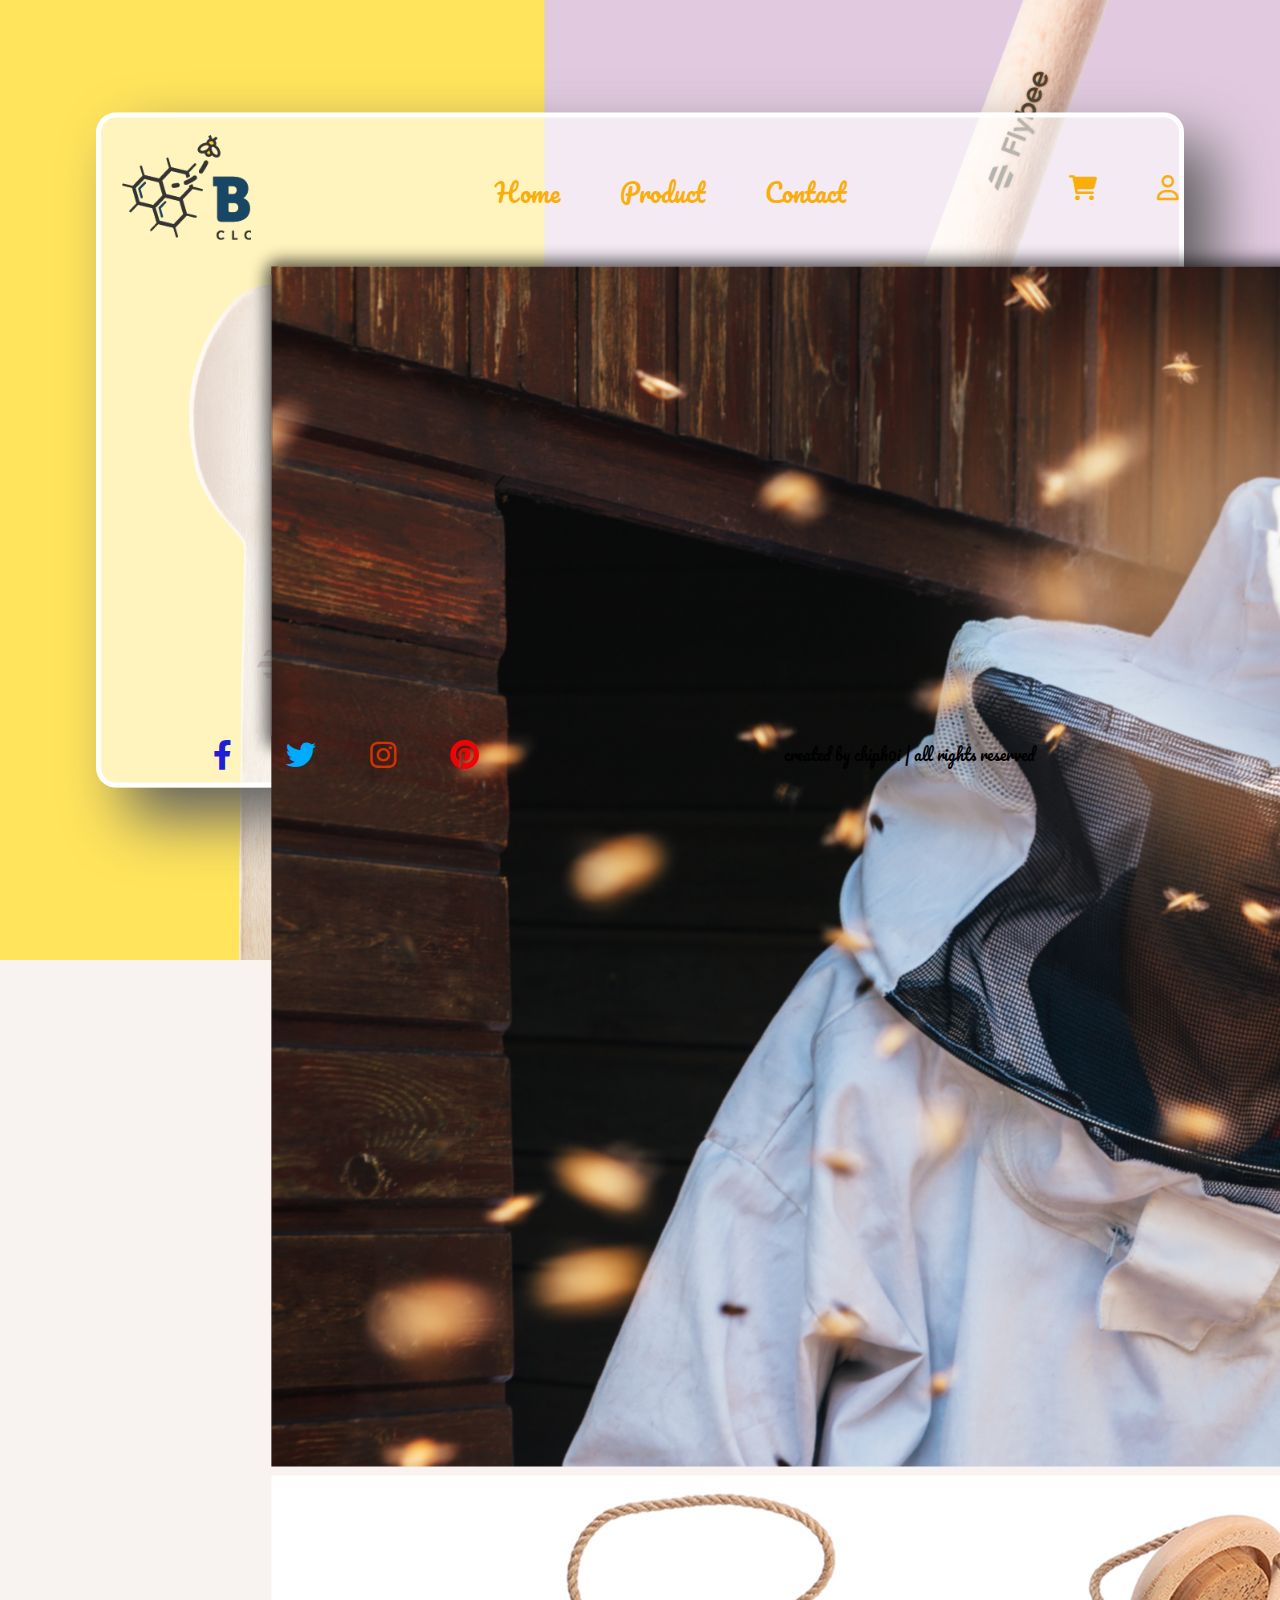
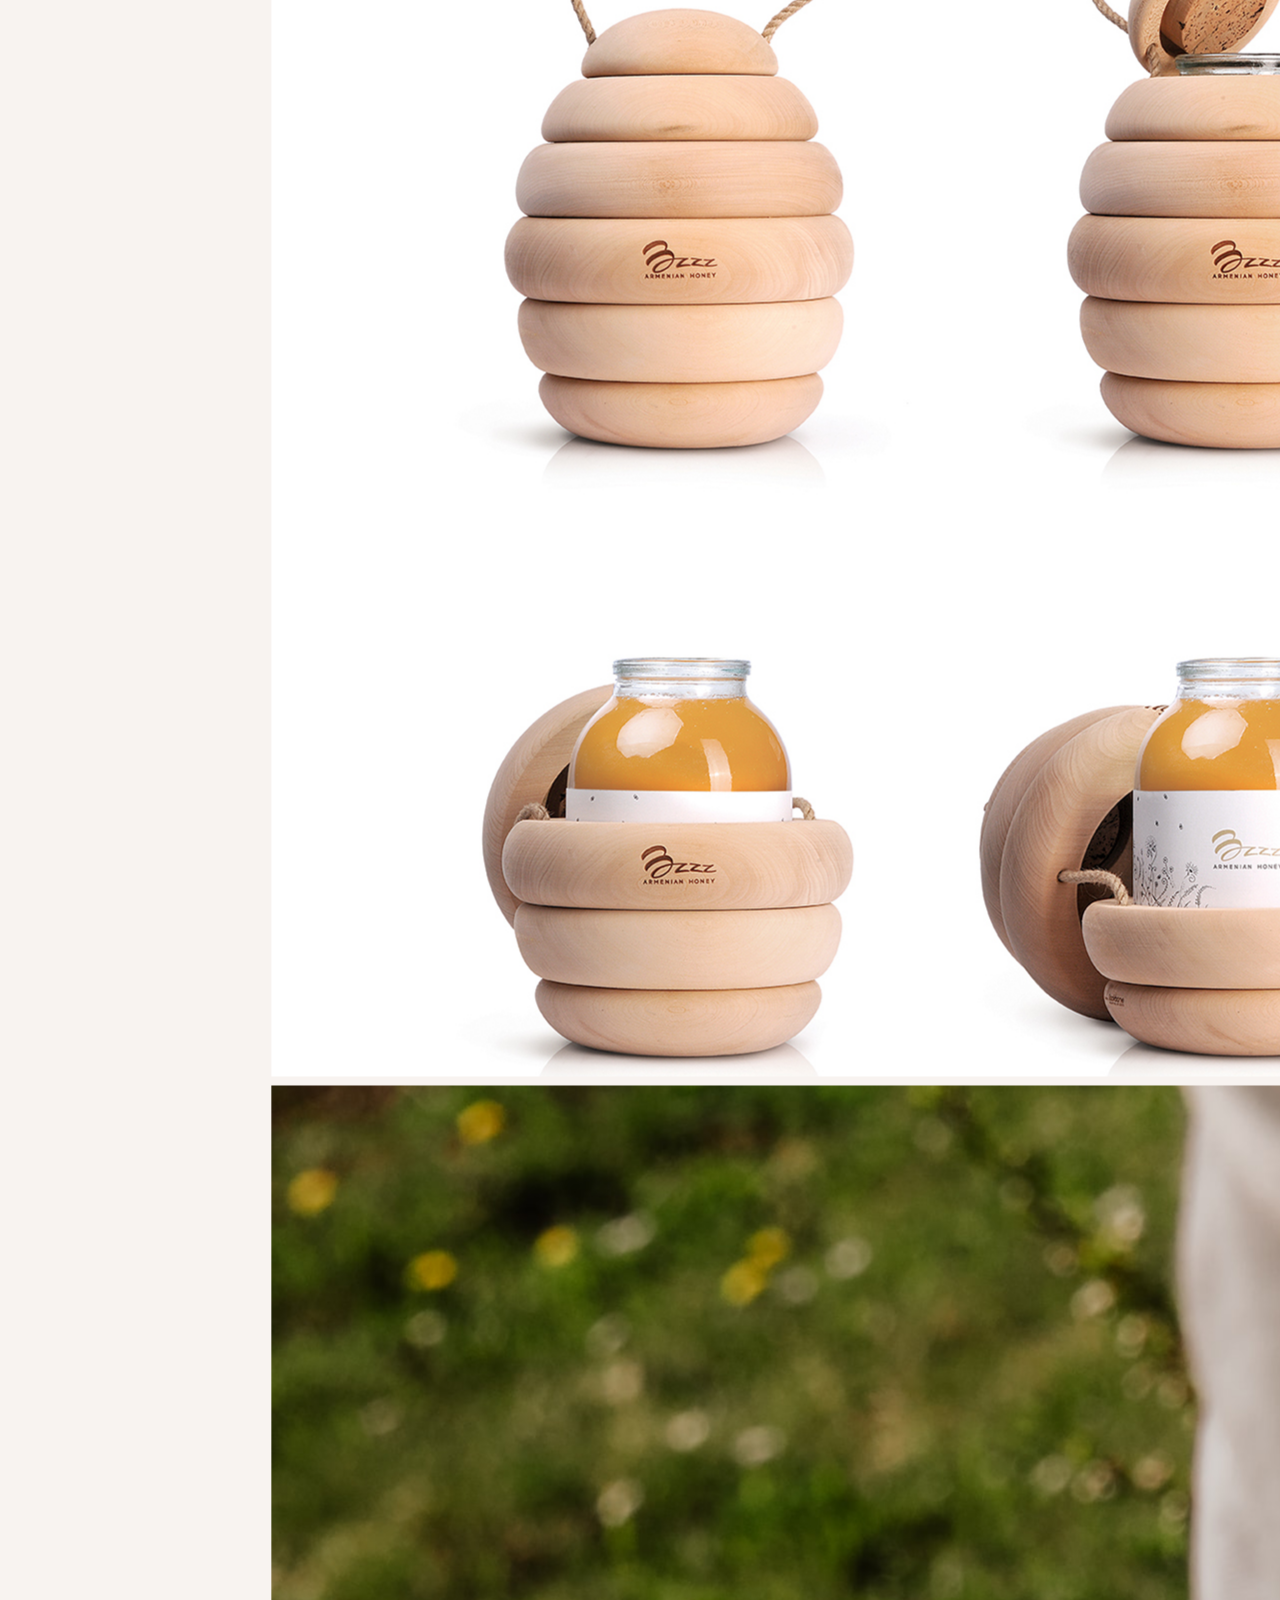
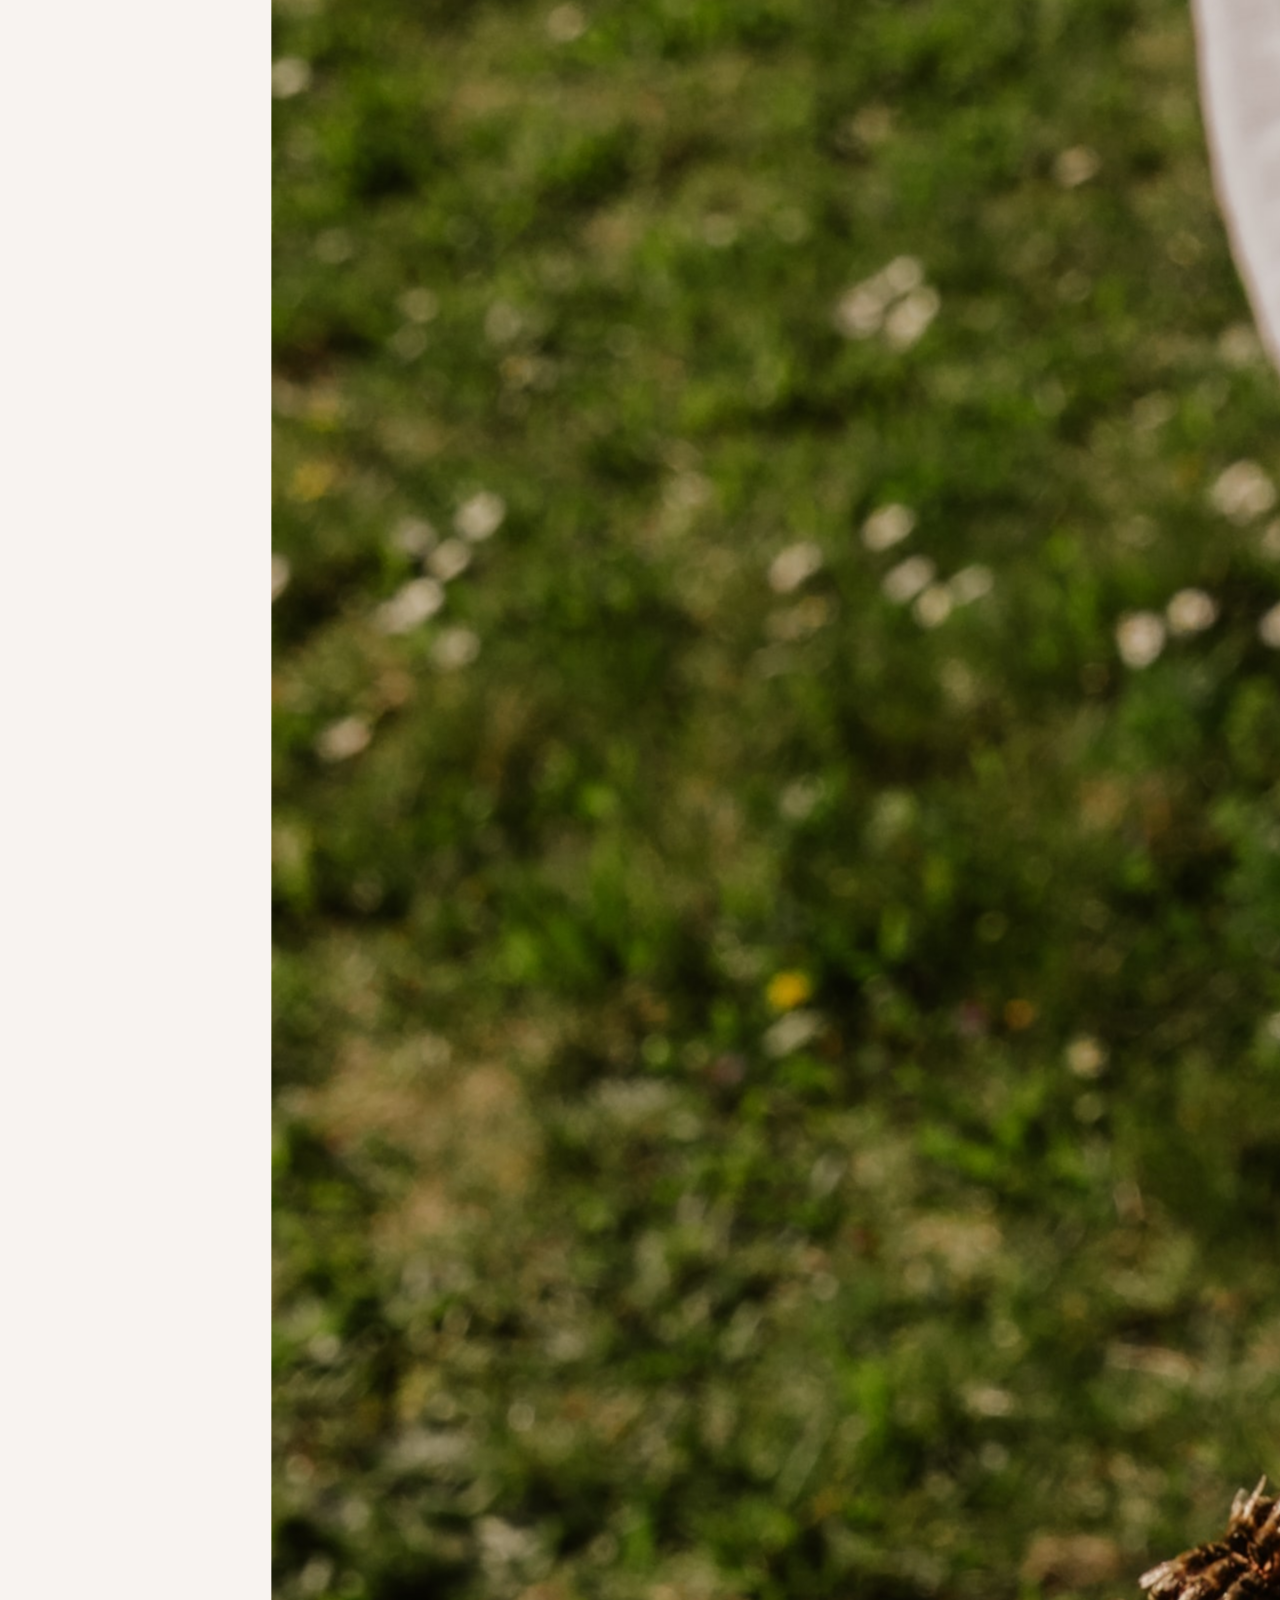
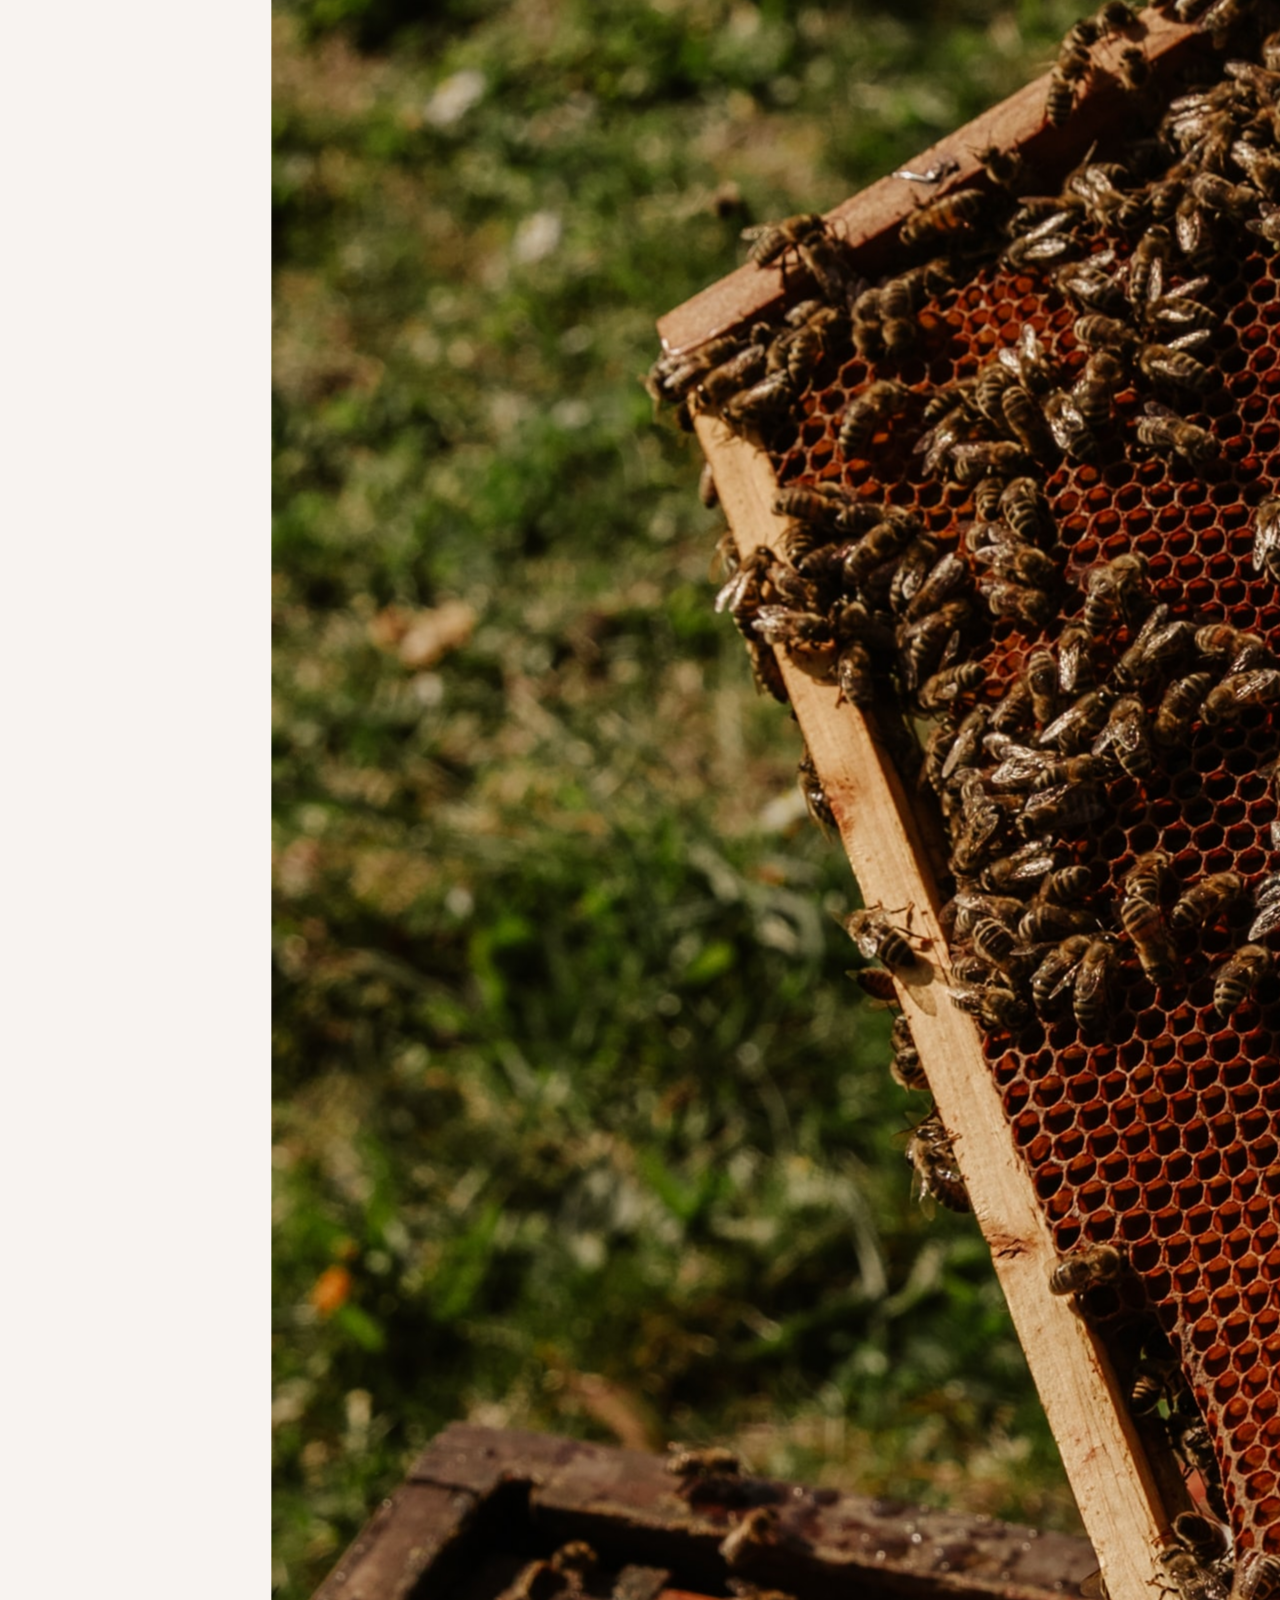
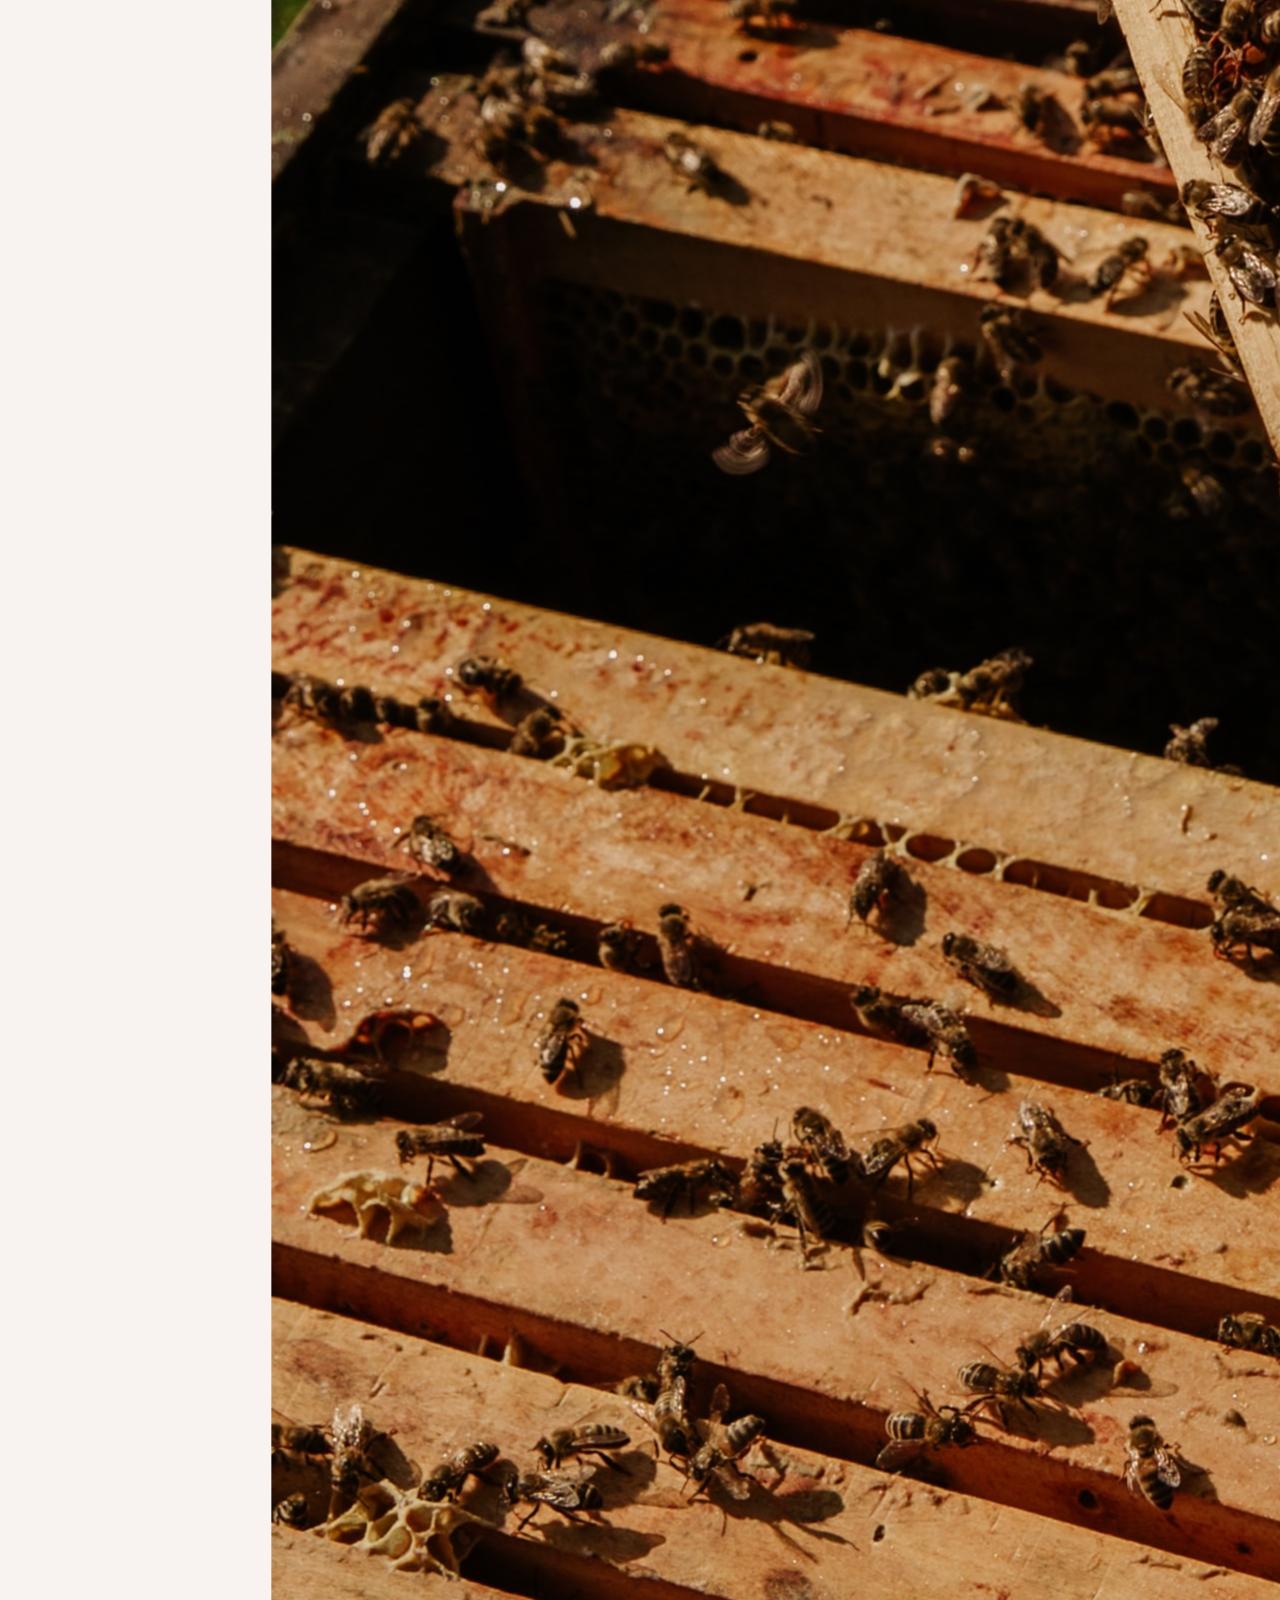
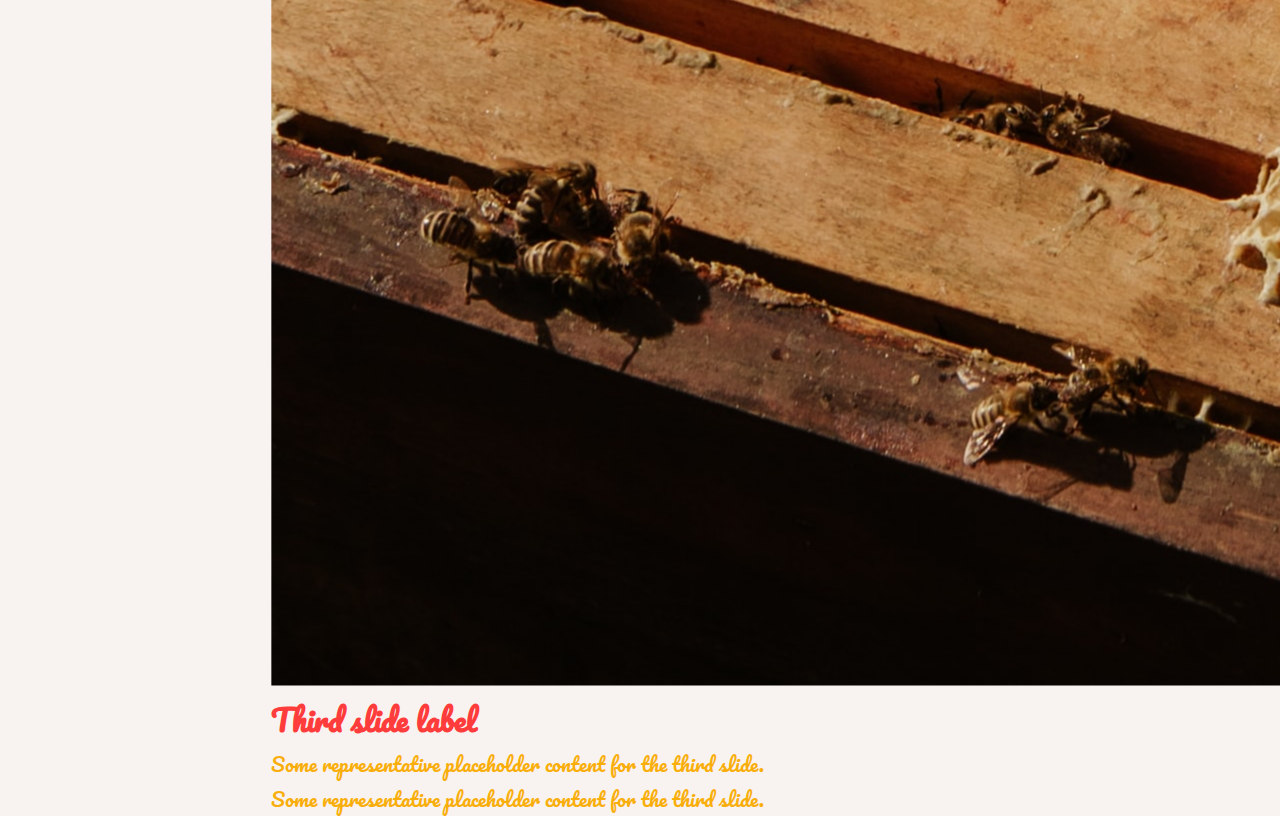
<file: index.html>
<!DOCTYPE html>
<html lang="en">
  <head>
    <meta charset="UTF-8" />
    <meta http-equiv="X-UA-Compatible" content="IE=edge" />
    <meta name="viewport" content="width=device-width, initial-scale=1.0" />
    <meta name="keywords" content="bee honey" />
    <meta name="google-site-verification" content="V3dw-E_izrnEnc28Tp47hAkSNMH4pPRbFOLLGVR1LAg" />
    <link rel="shortcut icon" type="image/png" href="./assets/images/logo.png" />
    <link rel="preconnect" href="https://fonts.googleapis.com" />
    <link rel="preconnect" href="https://fonts.gstatic.com" crossorigin />
    <link href="https://fonts.googleapis.com/css2?family=Pacifico&display=swap" rel="stylesheet" />
    <link
      href="https://cdn.jsdelivr.net/npm/bootstrap@5.1.3/dist/css/bootstrap.min.css"
      rel="stylesheet"
      integrity="sha384-1BmE4kWBq78iYhFldvKuhfTAU6auU8tT94WrHftjDbrCEXSU1oBoqyl2QvZ6jIW3"
      crossorigin="anonymous"
    />
    <script
      src="https://cdn.jsdelivr.net/npm/bootstrap@5.1.3/dist/js/bootstrap.bundle.min.js"
      integrity="sha384-ka7Sk0Gln4gmtz2MlQnikT1wXgYsOg+OMhuP+IlRH9sENBO0LRn5q+8nbTov4+1p"
      crossorigin="anonymous"
    ></script>
    <script
      src="https://cdn.jsdelivr.net/npm/@popperjs/core@2.10.2/dist/umd/popper.min.js"
      integrity="sha384-7+zCNj/IqJ95wo16oMtfsKbZ9ccEh31eOz1HGyDuCQ6wgnyJNSYdrPa03rtR1zdB"
      crossorigin="anonymous"
    ></script>
    <script
      src="https://cdn.jsdelivr.net/npm/bootstrap@5.1.3/dist/js/bootstrap.min.js"
      integrity="sha384-QJHtvGhmr9XOIpI6YVutG+2QOK9T+ZnN4kzFN1RtK3zEFEIsxhlmWl5/YESvpZ13"
      crossorigin="anonymous"
    ></script>
    <link rel="stylesheet" href="./assets/css/style.css" />
    <link rel="stylesheet" href="./assets/fontawesome/css/all.css" />
    <title>Bee</title>
  </head>
  <body>
    <div class="body">
      <!-- header       -->
      <header class="container">
        <div class="header">
          <div class="logo">
            <a href="./index.html"><img src="./assets/images/logo.png" alt="logo bee" /></a>
          </div>
          <div class="menu">
            <ul>
              <li><a href="./index.html" title="home bee">Home</a></li>
              <li><a href="./product.html" title="product honey">Product</a></li>
              <li><a href="./contact.html" title="contact bee">Contact</a></li>
            </ul>
          </div>
          <div class="accout">
            <a href="./login.html" title="user bee" class="fa-regular fa-user"></a>
            <a href="./cart.html" title="cart honey" class="fa-solid fa-cart-shopping"></a>
          </div>
        </div>
      </header>
      <div class="slideshow">
        <div id="carouselExampleCaptions" style="height: 100%" class="carousel slide" data-bs-ride="carousel">
          <div class="showimg carousel-inner">
            <div class="carousel-item showing-content">
              <img src="./assets/images/blog1.png" class="d-block w-100" alt="bee" />
              <div class="carousel-caption d-none d-md-block title-img">
                <h5>First slide label</h5>
                <p>Some representative placeholder content for the first slide.Some representative placeholder content for the first slide.</p>
                <p>Some representative placeholder content for the first slide.</p>
              </div>
            </div>
            <div class="carousel-item active">
              <img src="./assets/images//prod2.png" class="d-block w-100" alt="bee" />
              <div class="carousel-caption d-none d-md-block title-img">
                <h5>Second slide label</h5>
                <p>Some representative placeholder content for the second slide.</p>
              </div>
            </div>
            <div class="carousel-item">
              <img src="./assets/images/bianca-ackermann-mTNVvQvmoKs-unsplash.jpg" class="d-block w-100" alt="bee" />
              <div class="carousel-caption d-none d-md-block title-img">
                <h5>Third slide label</h5>
                <p>Some representative placeholder content for the third slide.</p>
                <p>Some representative placeholder content for the third slide.</p>
              </div>
            </div>
          </div>
          <button class="carousel-control-prev" type="button" data-bs-target="#carouselExampleCaptions" data-bs-slide="prev">
            <span class="carousel-control-prev-icon" aria-hidden="true"></span>
            <span class="visually-hidden">Previous</span>
          </button>
          <button class="carousel-control-next" type="button" data-bs-target="#carouselExampleCaptions" data-bs-slide="next">
            <span class="carousel-control-next-icon" aria-hidden="true"></span>
            <span class="visually-hidden">Next</span>
          </button>
        </div>
      </div>
      <!-- footer -->
      <footer class="footer">
        <div class="share">
          <a href="#" style="color: rgb(31, 31, 213)" class="fab fa-facebook-f"></a>
          <a href="#" style="color: rgb(0, 170, 255)" class="fab fa-twitter"></a>
          <a href="#" style="color: rgb(212, 50, 0)" class="fab fa-instagram"></a>
          <a href="#" style="color: rgb(236, 5, 5)" class="fab fa-pinterest"></a>
        </div>
        <div class="credit">created by <span>chiph0i</span> | all rights reserved</div>
      </footer>
    </div>
    <!-- Global site tag (gtag.js) - Google Analytics -->
<script async src="https://www.googletagmanager.com/gtag/js?id=G-28WWZ0L6Z3"></script>
<script>
  window.dataLayer = window.dataLayer || [];
  function gtag(){dataLayer.push(arguments);}
  gtag('js', new Date());

  gtag('config', 'G-28WWZ0L6Z3');
</script>
  </body>
</html>
</file>
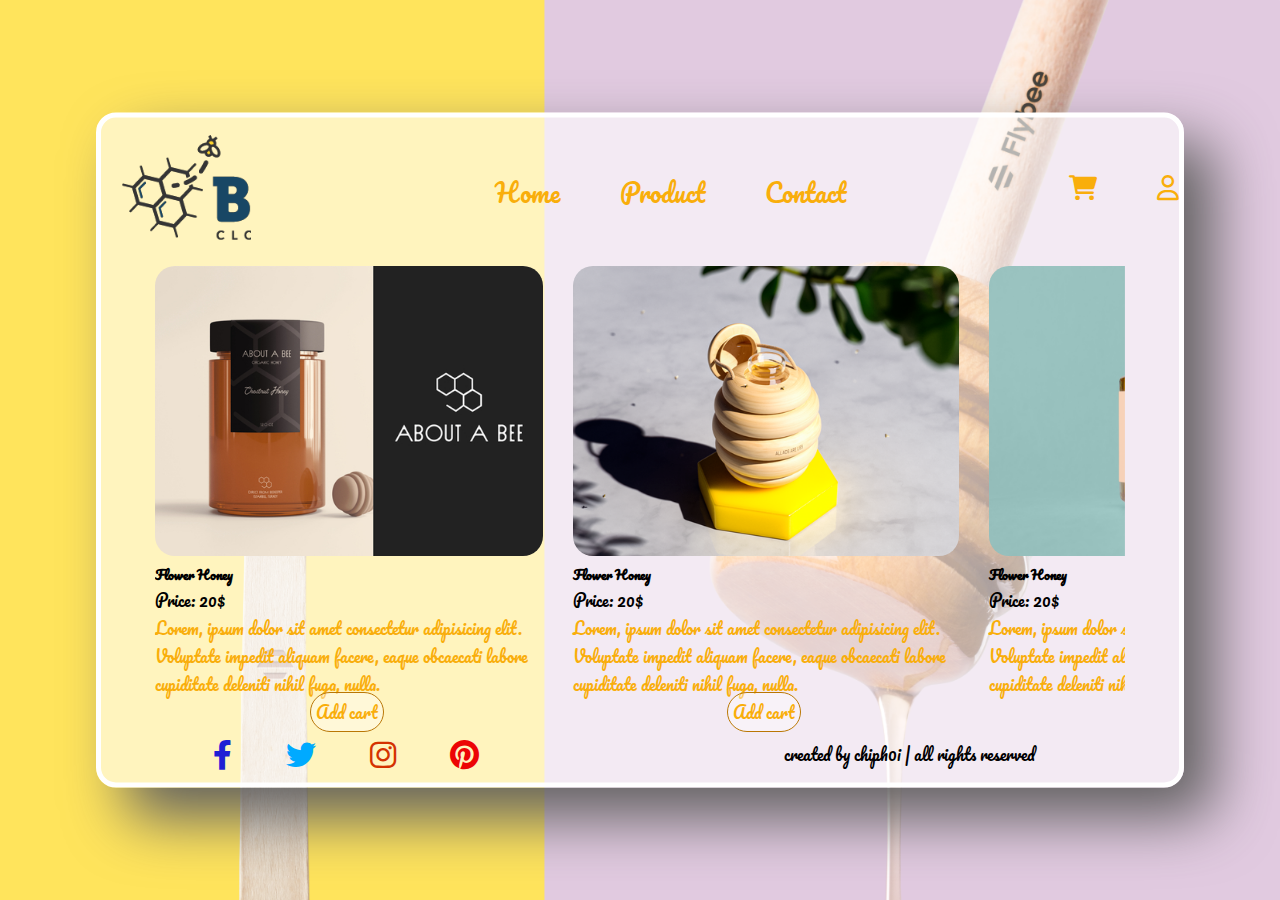
<file: product.html>
<!DOCTYPE html>
<html lang="en">
  <head>
    <meta charset="UTF-8" />
    <meta http-equiv="X-UA-Compatible" content="IE=edge" />
    <meta name="viewport" content="width=device-width, initial-scale=1.0" />
    <meta name="keywords" content="bee honey" />
    <meta name="google-site-verification" content="V3dw-E_izrnEnc28Tp47hAkSNMH4pPRbFOLLGVR1LAg" />
    <link rel="shortcut icon" type="image/png" href="./assets/images/logo.png" />
    <link rel="preconnect" href="https://fonts.googleapis.com" />
    <link rel="preconnect" href="https://fonts.gstatic.com" crossorigin />
    <link href="https://fonts.googleapis.com/css2?family=Pacifico&display=swap" rel="stylesheet" />
    <link
      href="https://cdn.jsdelivr.net/npm/bootstrap@5.1.3/dist/css/bootstrap.min.css"
      rel="stylesheet"
      integrity="sha384-1BmE4kWBq78iYhFldvKuhfTAU6auU8tT94WrHftjDbrCEXSU1oBoqyl2QvZ6jIW3"
      crossorigin="anonymous"
    />
    <script
      src="https://cdn.jsdelivr.net/npm/bootstrap@5.1.3/dist/js/bootstrap.bundle.min.js"
      integrity="sha384-ka7Sk0Gln4gmtz2MlQnikT1wXgYsOg+OMhuP+IlRH9sENBO0LRn5q+8nbTov4+1p"
      crossorigin="anonymous"
    ></script>
    <script
      src="https://cdn.jsdelivr.net/npm/@popperjs/core@2.10.2/dist/umd/popper.min.js"
      integrity="sha384-7+zCNj/IqJ95wo16oMtfsKbZ9ccEh31eOz1HGyDuCQ6wgnyJNSYdrPa03rtR1zdB"
      crossorigin="anonymous"
    ></script>
    <script
      src="https://cdn.jsdelivr.net/npm/bootstrap@5.1.3/dist/js/bootstrap.min.js"
      integrity="sha384-QJHtvGhmr9XOIpI6YVutG+2QOK9T+ZnN4kzFN1RtK3zEFEIsxhlmWl5/YESvpZ13"
      crossorigin="anonymous"
    ></script>
    <link rel="stylesheet" href="./assets/css/style.css" />
    <link rel="stylesheet" href="./assets/fontawesome/css/all.css" />
    <title>Bee</title>
  </head>
  <body>
    <div class="body">
      <!-- header       -->
      <header class="container">
        <div class="header">
          <div class="logo">
            <a href="./index.html"><img src="./assets/images/logo.png" alt="logo bee" /></a>
          </div>
          <div class="menu">
            <ul>
              <li><a href="./index.html">Home</a></li>
              <li><a href="./product.html">Product</a></li>
              <li><a href="./contact.html">Contact</a></li>
            </ul>
          </div>
          <div class="accout">
            <a href="./login.html" class="fa-regular fa-user"></a>
            <a href="./cart.html" class="fa-solid fa-cart-shopping"></a>
          </div>
        </div>
      </header>
      <!-- main -->
      <div class="main">
        <div class="product">
          <div class="image">
            <img src="./assets/images/product1.jpg" alt="" />
          </div>
          <div class="content">
            <h5>Flower Honey</h5>
            <span>Price: 20$</span>
            <p>Lorem, ipsum dolor sit amet consectetur adipisicing elit. Voluptate impedit aliquam facere, eaque obcaecati labore cupiditate deleniti nihil fuga, nulla.</p>
          </div>
          <a href="#" class="button">Add cart</a>
        </div>
        <div class="product">
          <div class="image">
            <img src="./assets/images/product2.png" alt="" />
          </div>
          <div class="content">
            <h5>Flower Honey</h5>
            <span>Price: 20$</span>
            <p>Lorem, ipsum dolor sit amet consectetur adipisicing elit. Voluptate impedit aliquam facere, eaque obcaecati labore cupiditate deleniti nihil fuga, nulla.</p>
          </div>
          <a href="#" class="button">Add cart</a>
        </div>
        <div class="product">
          <div class="image">
            <img src="./assets/images/product3.png" alt="" />
          </div>
          <div class="content">
            <h5>Flower Honey</h5>
            <span>Price: 20$</span>
            <p>Lorem, ipsum dolor sit amet consectetur adipisicing elit. Voluptate impedit aliquam facere, eaque obcaecati labore cupiditate deleniti nihil fuga, nulla.</p>
          </div>
          <a href="#" class="button">Add cart</a>
        </div>
      </div>
      <!-- footer -->
      <footer class="footer">
        <div class="share">
          <a href="#" style="color: rgb(31, 31, 213)" class="fab fa-facebook-f"></a>
          <a href="#" style="color: rgb(0, 170, 255)" class="fab fa-twitter"></a>
          <a href="#" style="color: rgb(212, 50, 0)" class="fab fa-instagram"></a>
          <a href="#" style="color: rgb(236, 5, 5)" class="fab fa-pinterest"></a>
        </div>
        <div class="credit">created by <span>chiph0i</span> | all rights reserved</div>
      </footer>
    </div>
    <!-- Global site tag (gtag.js) - Google Analytics -->
<script async src="https://www.googletagmanager.com/gtag/js?id=G-28WWZ0L6Z3"></script>
<script>
  window.dataLayer = window.dataLayer || [];
  function gtag(){dataLayer.push(arguments);}
  gtag('js', new Date());

  gtag('config', 'G-28WWZ0L6Z3');
</script>
  </body>
</html>
</file>
<file: assets/css/style.css>
*{
    font-family: 'Pacifico', cursive;
    padding: 0;
    margin: 0;
    box-sizing: border-box;
}
html{
    height: 100%;
}
body {
    overflow-x: hidden;
    padding-top: 10px;
    background-color: #f8f3f0;
    width: 100%;
    height: 100%;
    background-image: url(../images/prod8.png);
    background-repeat: no-repeat;
    background-size: cover;
}
.body{
    width: 85%;
    height: 75%;
    background-color: #ffffff9a;
    position: absolute;
    left: 50%;
    top: 50%;
    transform: translate(-50%, -50%);
    border-radius: 20px;
    border: 5px solid white;
    box-shadow: 30px 30px 60px 0 #616060;
    box-sizing: border-box;
}
div{
    display: inline-block;
}
ul li{
    list-style-type: none;
}
a, p{
    text-decoration: none;
    color: #f9ae0b;
}
.header{
    display: grid;
    grid-template-columns: 1fr 1fr 1fr;
    align-items: center;
}
.logo img{
    width: 150px;
}
.menu ul{
    display: inline-flex;
}
.menu a{
    margin-left: 60px;
    font-size: 25px;
}
.menu a:hover, .accout a:hover{
    color: #ba7704;
}
.accout{
    margin-bottom: 10px;
}
.accout a{
    margin-left: 60px;
    font-size: 25px;
    float: right;
}
.title-img{
    top: 20px;
}
.title-img h5{
    font-size: 30px;
    color: #ff3c3c;
}
.title-img p{
    font-size: 20px;
}
.slideshow{
    height: 72%;
}
.showimg{
    position: relative;
    left: 50%;
    transform: translate(-50%, 0);
    width: 90%;
    height: 100%;
    box-shadow: 0 0 15px 5px rgba(0, 0, 0, 0.6);
    border-radius: 10px;
    border: 1px solid rgba(0, 0, 0, 0.6);
}
.showimg-content img{
    height: 100%;
}
.main{
    display: grid;
    position: relative;
    left: 50%;
    transform: translate(-50%, 0);
    width: 90%;
    height: 490px;
    grid-template-columns: 1fr 1fr 1fr;
    grid-gap: 30px;
    box-sizing: border-box;
    overflow-x: auto;
    scroll-snap-type: x;
}
.image img{
    border-radius: 20px;
    height: 290px;
}
.button{
    border: 1px solid #ba7704;
    border-radius: 20px;
    background-color: #ffffff65;
    padding: 5px;
    position: relative;
    left: 40%;
}
.button:hover{
    background-color: #f9f9f9c0;
    border: 1px solid #a0660493;
}
.product a:hover{
    color: #f9ae0b87;
}
.login{
    width: 500px;
    position: relative;
    left: 50%;
    top: 15%;
    transform: translate(-50%, 0);
    text-align: center;
}
.login label{
    color: #f9ae0b;
    font-size: 20px;
}
.login input{
    border: 1px solid #ba7704;
    border-radius: 5px;
    background-color: #f8f3f05a;
}
.btn-login{
    border: 1px solid #ba7704a1;
    border-radius: 10px;
    padding: 10px 20px;
    background-color: #fbfbfba1;
}
.btn-login:hover{
    background-color: #dfd4cd;
    color: #ba7704;
}
.contact{
    position: relative;
    left: 50%;
    top: 35px;
    transform: translateX(-50%);
    text-align: center;
}
.contact input{
    width: 500px;
    border: 1px solid #ba7704a1;
    border-radius: 10px;
    padding: 10px 20px;
    background-color: #fbfbfb63;
}
.contact button{
    border: 1px solid #ba7704a1;
    border-radius: 10px;
    padding: 10px 20px;
    background-color: #fbfbfba1;
    color: #f9ae0b;
}
.contact button:hover{
    border: 1px solid #ba770465;
    background-color: #fbfbfbc8;
    color: #cf910b;
}
.first{
    width: 500px;
    height: 100px;
}
.cart{
    position: relative;
    left: 50%;
    top: 50px;
    transform: translateX(-50%);
}
.cart table{
    margin-bottom: 30px;
    width: 500px;
}
.cart label{
    font-size: 20px;
    color: #f9ae0b;
}
.cart input{
    width: 300px;
    border: 1px solid #f9ae0b;
    border-radius: 10px;
    background-color: #f8f3f062;
    margin-left: 20px;
}
.cart button{
    border: 1px solid #f9ae0b;
    color: #f9ae0b;
    padding: 5px 20px;
    border-radius: 5px;
    background-color: #fcfcfc8c;
    position: relative;
    left: 50%;
    transform: translateX(-50%);
}
.cart button:hover{
    border: 1px solid #f9ae0b79;
    color: #dc990a;
    background-color: #fcfcfc;
}
.footer{
    width: 100%;
    position: fixed;
    bottom: 10px;
    display: grid;
    grid-template-columns: 1fr 1fr;
}
.share a{
    font-size: 30px;
    margin-right: 50px ;
}
.credit, .share{
    text-align: center;
}
@media only screen and (min-width: 769px) and (max-width: 991px) {
    .logo img{
        width: 100px;
    }
    .menu a, .accout a{
        margin-left: 20px;
        font-size: 20px;
    }
    .share a{
        font-size: 20px;
        margin-right: 30px ;
    }
    .slideshow {
        height: 60%;
        position: relative;
        top: 40%;
        transform: translateY(-50%);
    }
    .showimg{
        height: 80%;
    }
}
@media only screen and (max-width: 768px) {
    .logo img{
        width: 80px;
    }
    .menu a, .accout a{
        margin-left: 15px;
        font-size: 15px;
    }
    .share a{
        font-size: 20px;
        margin-right: 30px ;
    }
    .contact input{
        width: 300px;
    }
    .cart table{
        width: 400px;
    }
    .cart label{
        font-size: 15px;
    }
    .slideshow {
        height: 60%;
        position: relative;
        top: 40%;
        transform: translateY(-50%);
    }
    .showimg-content img{
        height: 500px;
    }
}
</file>
